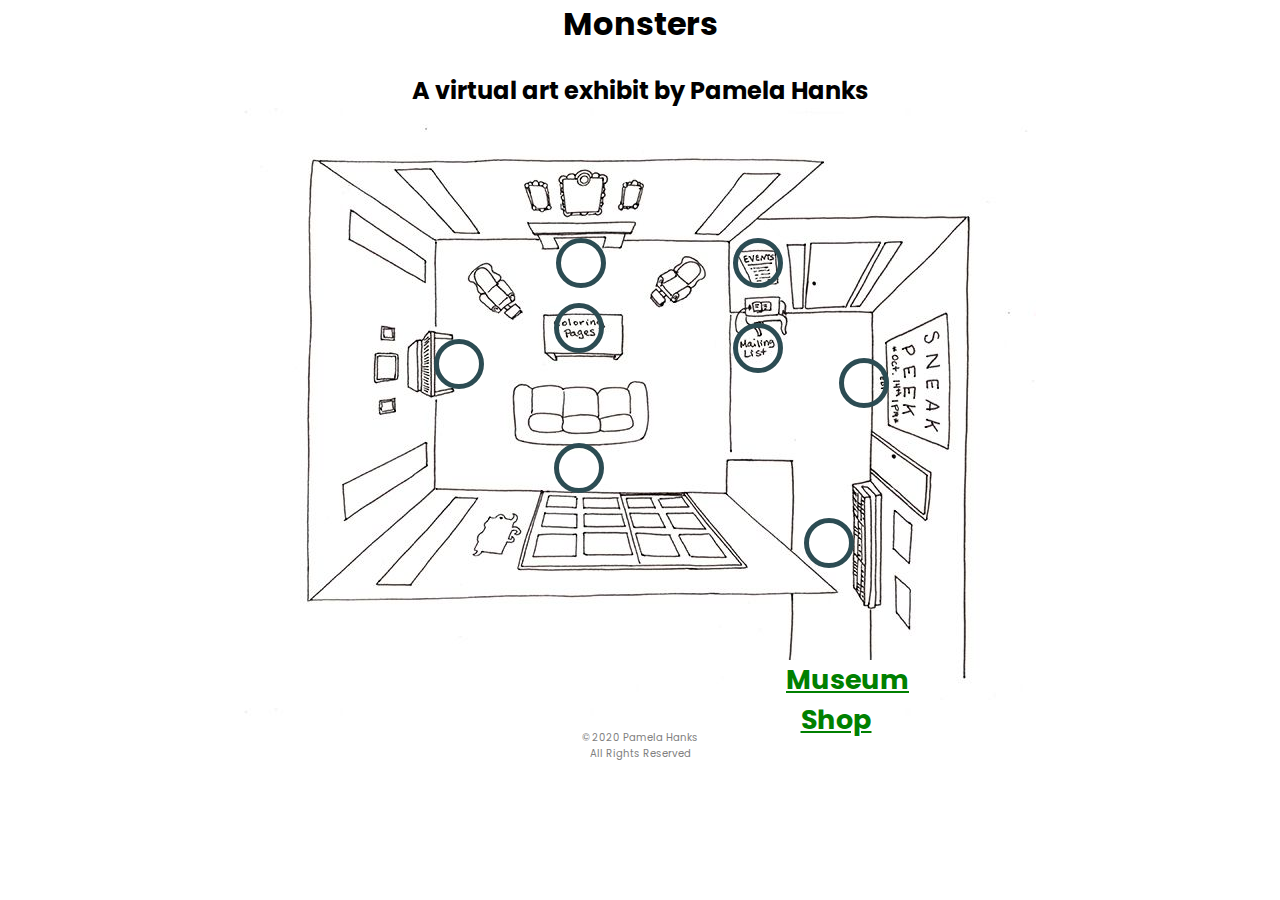
<file: index.html>
<html>
<head>
  <link rel = "stylesheet" type="text/css" href="main.css">
  <meta name="viewport" content="width=device-width, initial-scale=1.0, minimum-scale=1">
  <title> Monster's Gallery 2020 </title>
  <!-- Global site tag (gtag.js) - Google Analytics -->
  <script async src="https://www.googletagmanager.com/gtag/js?id=UA-1589568-3"></script>
  <script>
    window.dataLayer = window.dataLayer || [];
    function gtag(){dataLayer.push(arguments);}
    gtag('js', new Date());

    gtag('config', 'UA-1589568-3');
  </script>

</head>
  <body>
    <!-- Took this out to take down the Virtual Art Museum
    <h2 style="text-align:center; padding: 10px; margin: 0"> Welcome to Pamela Hanks' <br/>
      <h1 style="text-align:center; padding: 10px; margin-bottom:20px; margin-top:0">Virtual Art Exhibit:</h1> </h2> -->
    <!--<div class = "presenting vertical-slide">
      <h1>Monsters</h1>
    </div> -->
<!--
    <div class = "titlecard down-indicate"></div>
    <div class = "info">
      <h1>Save the Date a new Virtual Art Exhibit is coming!</h1>
      <p>The Exhibit opens at 11 am EDT on Tuesday October 6, 2020.
      You can join the facebook live event on my  <a href="https://www.facebook.com/pamela.hanks.31/">Facebook Page</a></p>
      <p>I'm busy filling the <a href="https://www.pamelahanks.com/shop">shop</a> with new products that will premiere on October 6, 2020.
      You'll be able to buy original paintings, prints, postcards and other fun stuff.</p>
      <p> While the exhibit is on, there will be give aways, sneak peaks, discounts in the museum store, and games. </p>
    </div> -->


<div class = "title"> <h1> Monsters </h1> <br/> <h2> A virtual art exhibit by Pamela Hanks </h2> </div>
<div class="gallery-outside-container">
    <div class="gallery-inside-container">
      <a href = "gal_books/index.html" class = "div"><div class = "floater" id = "books">
        Monster Experiments
      </div></a>
      <a href = "gal_couch/index.html" class = "div"><div class = "floater" id = "couch">
        Behind the Couch
      </div></a>
      <a href = "gal_piano/index.html" class = "div"><div class = "floater" id = "piano">
        Over the Piano
      </div></a>
      <a href = "gal_fireplace/index.html" class = "div"><div class = "floater" id = "fireplace">
        Above the Fireplace
      </div></a>
      <a href = "https://mailchi.mp/f19dcc5e510f/virtualartexhibit2020" target="_blank" class = "div"><div class = "floater" id = "email">
        Email List
      </div></a>
      <a href = "https://pamelahanks.com" class = "div"><div class = "floater" id = "events">
        Events
      </div></a>
      <a href = "https://www.pamelahanks.com/monsters-a-virtual-art-exhibit/sneak-peek
" class = "div"><div class = "floater" id = "sneak-peak">
        Sneak Peek - Coming October 14th, 1pm EDT
      </div></a>
      <a href = "col_page/index.html" class = "div"><div class = "floater" id = "col_page">
        Coloring Page
      </div></a>
      <div class = "shop"><a href="https://www.pamelahanks.com/shop">Museum <br/>Shop</a></div>
    </div>

</div>
      <footer>
        &copy; 2020 Pamela Hanks <br/> All Rights Reserved
      </footer>
  </body>
</html>
</file>
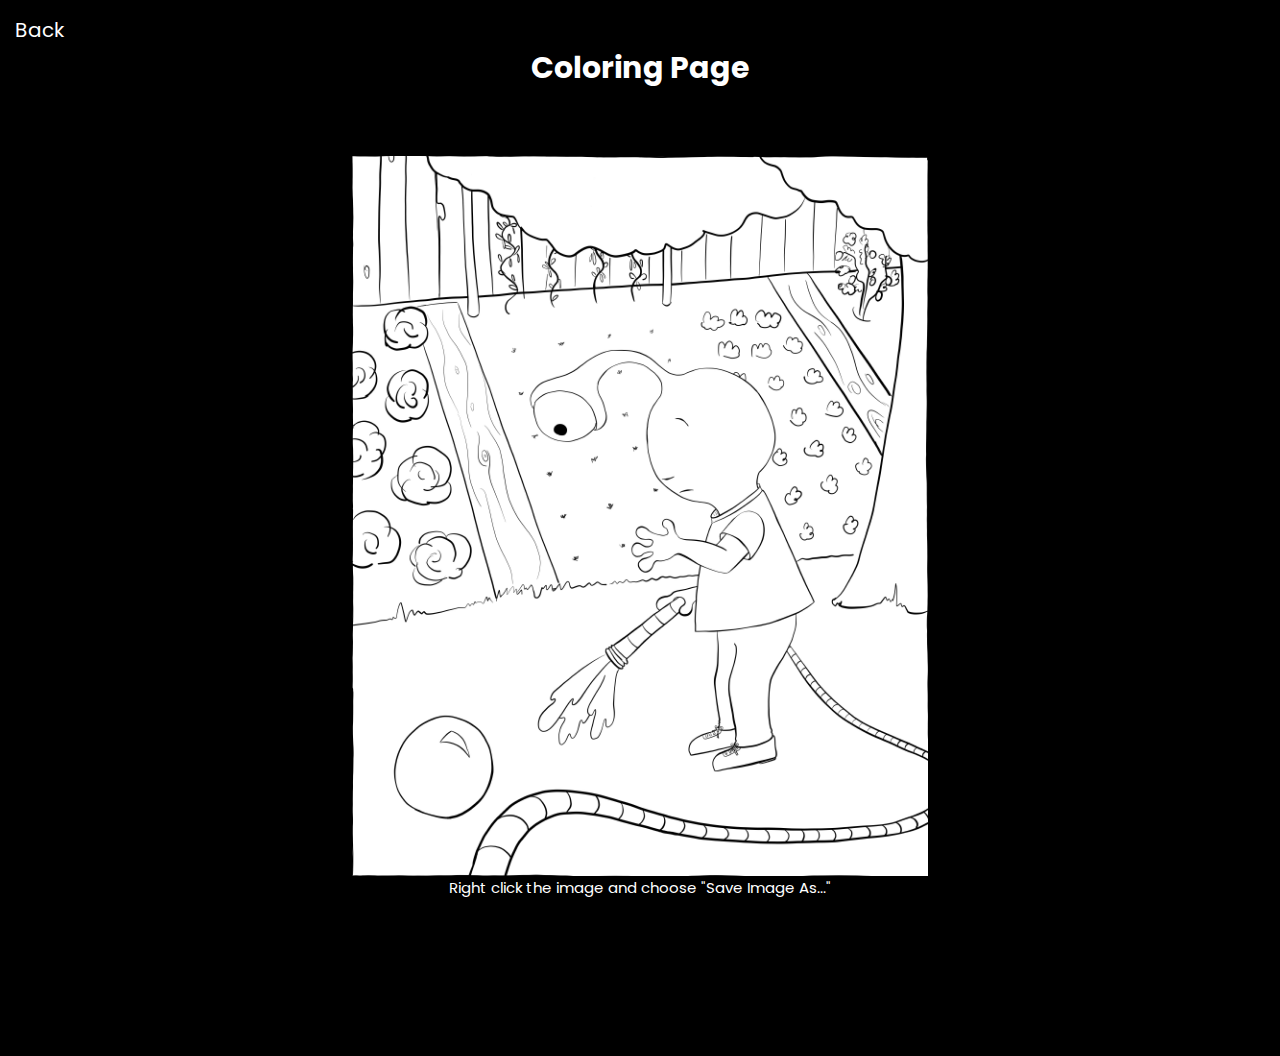
<file: col_page/index.html>
<head>
<script type="text/javascript" src="../js/jquery/jquery-1.11.0.min.js"></script>
<script type="text/javascript" src="../js/jquery/jquery-migrate-1.2.1.min.js"></script>
<script type="text/javascript" src="../js/slick-1.8.1/slick/slick.min.js"></script>
<script type="text/javascript" src="../js/slider.js"></script>
<link rel="stylesheet" type="text/css" href="../main.css">
<link rel="stylesheet" type="text/css" href="../js/slick-1.8.1/slick/slick.css">
<link rel="stylesheet" type="text/css" href="../js/slick-1.8.1/slick/slick-theme.css">
<meta name="viewport" content="width=device-width, initial-scale=1.0, minimum-scale=1">

<!-- Global site tag (gtag.js) - Google Analytics -->
<script async src="https://www.googletagmanager.com/gtag/js?id=UA-1589568-3"></script>
<script>
  window.dataLayer = window.dataLayer || [];
  function gtag(){dataLayer.push(arguments);}
  gtag('js', new Date());

  gtag('config', 'UA-1589568-3');
</script>
</head>
<body class = "slides">
  <div class = "header">
    <a href = "../index.html"><div class ="back"> Back </div></a>
    <h1> Coloring Page </h1>
  </div>
  <div class = "slides-container">
      <div class = "slide">
        <div class = "inner-slide">
          <div class = "art img-cont">
            <img src="Coloring Page.jpg">
          </div>
          <div class = "text">
            Right click the image and choose "Save Image As..."
          </div>
        </div>
      </div>
  </div>



</body>
</file>
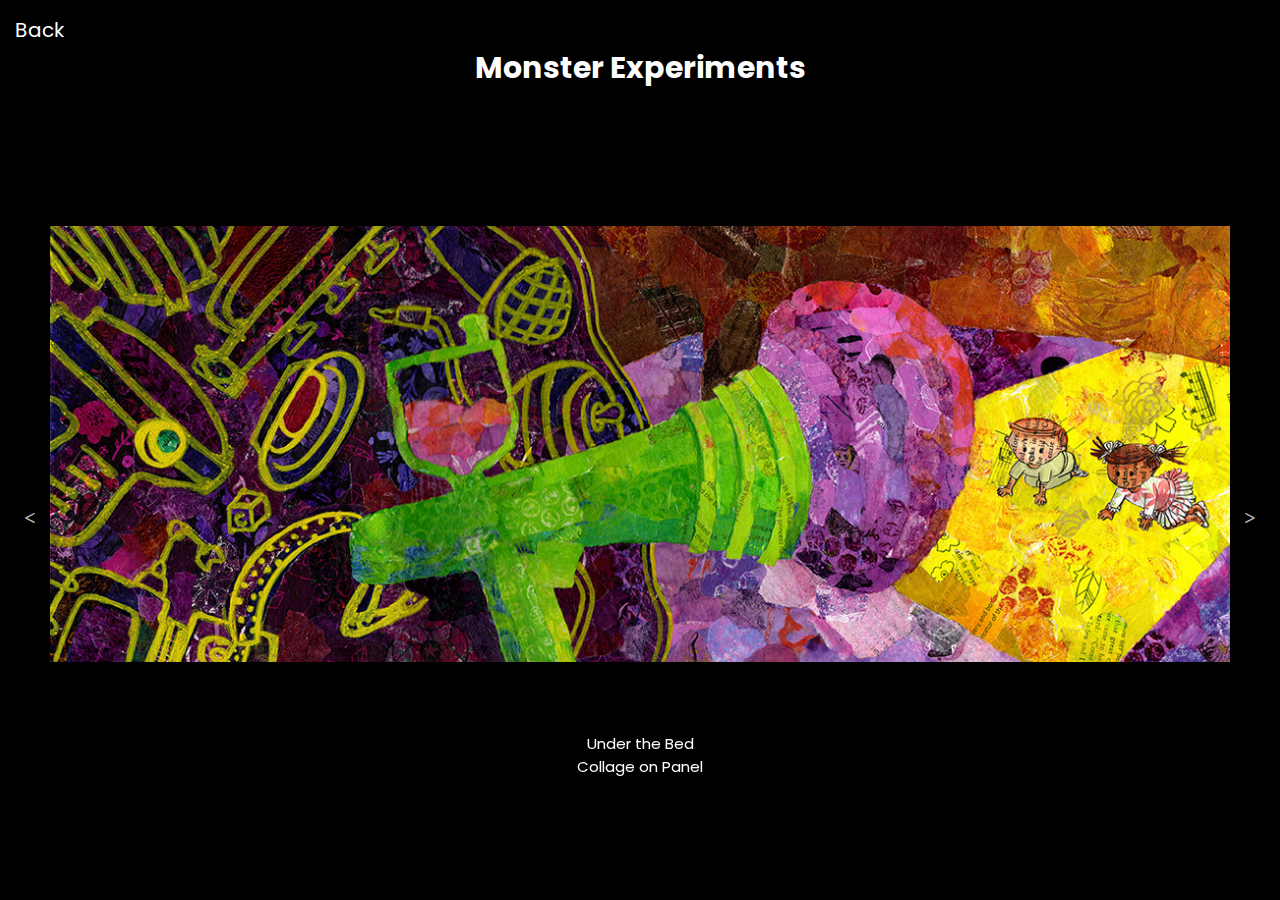
<file: gal_books/index.html>
<head>
<script type="text/javascript" src="../js/jquery/jquery-1.11.0.min.js"></script>
<script type="text/javascript" src="../js/jquery/jquery-migrate-1.2.1.min.js"></script>
<script type="text/javascript" src="../js/slick-1.8.1/slick/slick.min.js"></script>
<script type="text/javascript" src="../js/slider.js"></script>
<link rel="stylesheet" type="text/css" href="../main.css">
<link rel="stylesheet" type="text/css" href="../js/slick-1.8.1/slick/slick.css">
<link rel="stylesheet" type="text/css" href="../js/slick-1.8.1/slick/slick-theme.css">
<meta name="viewport" content="width=device-width, initial-scale=1.0, minimum-scale=1">

<!-- Global site tag (gtag.js) - Google Analytics -->
<script async src="https://www.googletagmanager.com/gtag/js?id=UA-1589568-3"></script>
<script>
  window.dataLayer = window.dataLayer || [];
  function gtag(){dataLayer.push(arguments);}
  gtag('js', new Date());

  gtag('config', 'UA-1589568-3');
</script>
</head>
<body class = "slides">
  <div class = "header">
    <a href = "../index.html"><div class ="back"> Back </div></a>
    <h1> Monster Experiments </h1>
  </div>
  <div class = "slides-container">
    <div class="gallery">
      <div class = "slide">
        <div class = "inner-slide">
          <div class = "art img-cont">
            <div class = "hold"></div>
            <img src="book shelf (1).jpg">
          </div>
          <div class = "text">
            Under the Bed<br/>
            Collage on Panel
          </div>
        </div>
      </div>
      <div class = "slide">
        <div class = "inner-slide">

          <div class = "art img-cont">
            <div class = "hold"></div>
            <img src="book shelf (2).jpg">
          </div>
          <div class = "text">
            Epic Battle<br/>
            Acrylic on Panel
          </div>
        </div>
      </div>
      <div class = "slide">
        <div class = "inner-slide">

          <div class = "art img-cont">
            <div class = "hold"></div>
            <img src="book shelf (3).jpg">
          </div>
          <div class = "text">
            Monster Body Study<br/>
            Watercolor, Water soluble wax crayons, acrylic on watercolor paper
          </div>
        </div>
      </div>
    </div>
  </div>



</body>
</file>
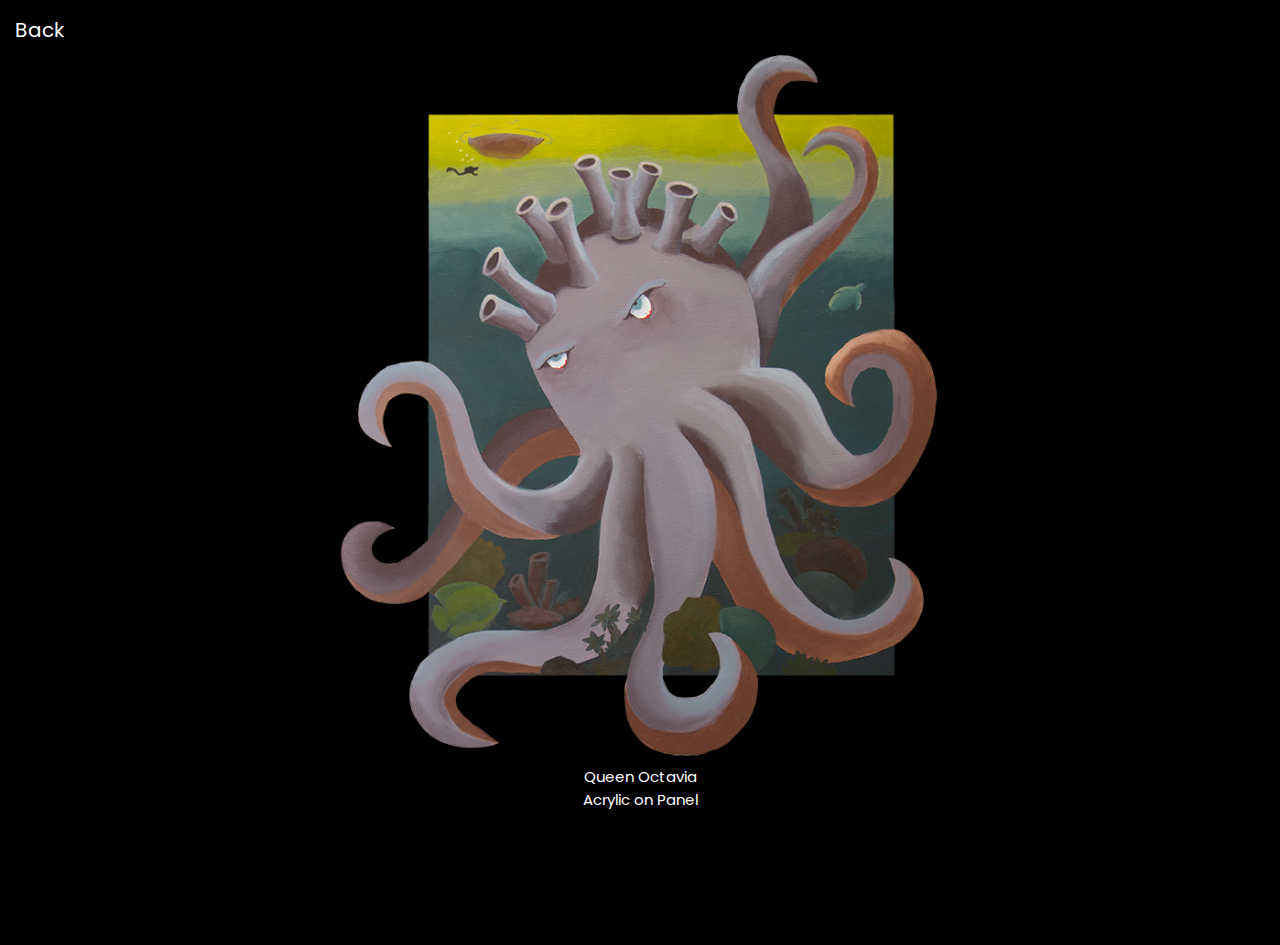
<file: gal_couch/index.html>
<head>
<script type="text/javascript" src="../js/jquery/jquery-1.11.0.min.js"></script>
<script type="text/javascript" src="../js/jquery/jquery-migrate-1.2.1.min.js"></script>
<script type="text/javascript" src="../js/slick-1.8.1/slick/slick.min.js"></script>
<script type="text/javascript" src="../js/slider.js"></script>
<link rel="stylesheet" type="text/css" href="../main.css">
<link rel="stylesheet" type="text/css" href="../js/slick-1.8.1/slick/slick.css">
<link rel="stylesheet" type="text/css" href="../js/slick-1.8.1/slick/slick-theme.css">
<meta name="viewport" content="width=device-width, initial-scale=1.0, minimum-scale=1">

<!-- Global site tag (gtag.js) - Google Analytics -->
<script async src="https://www.googletagmanager.com/gtag/js?id=UA-1589568-3"></script>
<script>
  window.dataLayer = window.dataLayer || [];
  function gtag(){dataLayer.push(arguments);}
  gtag('js', new Date());

  gtag('config', 'UA-1589568-3');
</script>
</head>
<body class = "slides">
  <div class = "header">
    <a href = "../index.html"><div class ="back"> Back </div></a>
  </div>
  <div class = "slides-container">
      <div class = "slide">
        <div class = "inner-slide">
          <div class = "art img-cont">
            <div class = "hold"></div>
            <img src="couch.png">
          </div>
          <div class = "text">
            Queen Octavia<br/>
            Acrylic on Panel
          </div>
        </div>
      </div>
  </div>



</body>
</file>
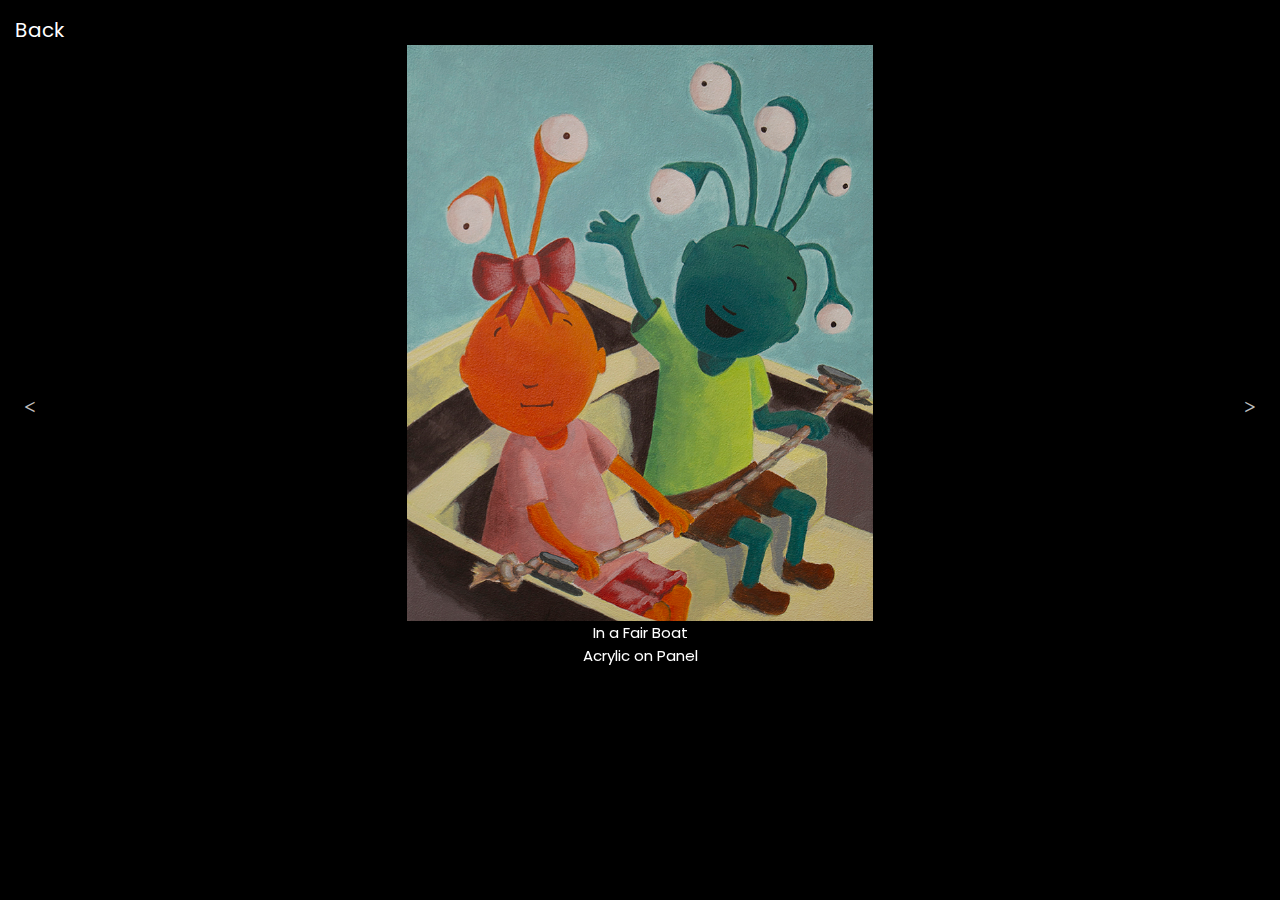
<file: gal_piano/index.html>
<head>
<script type="text/javascript" src="../js/jquery/jquery-1.11.0.min.js"></script>
<script type="text/javascript" src="../js/jquery/jquery-migrate-1.2.1.min.js"></script>
<script type="text/javascript" src="../js/slick-1.8.1/slick/slick.min.js"></script>
<script type="text/javascript" src="../js/slider.js"></script>
<link rel="stylesheet" type="text/css" href="../main.css">
<link rel="stylesheet" type="text/css" href="../js/slick-1.8.1/slick/slick.css">
<link rel="stylesheet" type="text/css" href="../js/slick-1.8.1/slick/slick-theme.css">
<meta name="viewport" content="width=device-width, initial-scale=1.0, minimum-scale=1">

<!-- Global site tag (gtag.js) - Google Analytics -->
<script async src="https://www.googletagmanager.com/gtag/js?id=UA-1589568-3"></script>
<script>
  window.dataLayer = window.dataLayer || [];
  function gtag(){dataLayer.push(arguments);}
  gtag('js', new Date());

  gtag('config', 'UA-1589568-3');
</script>
</head>
<body class = "slides">
  <div class = "header">
    <a href = "../index.html"><div class ="back"> Back </div></a>
  </div>
  <div class = "slides-container">
    <div class="gallery">
      <div class = "slide">
        <div class = "inner-slide">
          <div class = "art img-cont">
            <div class = "hold"></div>
            <img src="piano (1).jpg">
          </div>
          <div class = "text">
            In a Fair Boat<br/>
            Acrylic on Panel
          </div>
        </div>
      </div>
      <div class = "slide">
        <div class = "inner-slide">

          <div class = "art img-cont">
            <div class = "hold"></div>
            <img src="piano (3).jpg">
          </div>
          <div class = "text">
            Grow Old Along With Me<br/>
            Acrylic on Panel
          </div>
        </div>
      </div>
      <div class = "slide">
        <div class = "inner-slide">

          <div class = "art img-cont">
            <div class = "hold"></div>
            <img src="piano (2).jpg">
          </div>
          <div class = "text">
            Up a Tree<br/>
            Acrylic on Panel
          </div>
        </div>
      </div>

    </div>
  </div>



</body>
</file>
<file: main.css>
@font-face {
  font-family: BlackChancery;
  src: url(fonts/BLKCHCRY.TTF);
}
@font-face {
  font-family: Poppins;
  src: url(fonts/Poppins-Regular.ttf);
}
@font-face {
  font-family: Poppins;
  src: url(fonts/Poppins-Bold.ttf);
  font-weight: bold;
}
@keyframes bounce {
  0%, 20%, 50%, 80%, 100% {
    transform: translateY(0);
  }
  40% {
    transform: translateY(-30px);
  }
  60% {
    transform: translateY(-15px);
  }
}
html, body {
  text-size-adjust: none;
  -webkit-text-size-adjust: none;
  -moz-text-size-adjust: none;
  -ms-text-size-adjust: none;
}

.title {
  text-align: center;
  width: 100%;
}
.title h2, .title h1 {
  margin: 0;
}

.titlecard {
  max-width: 100%;
  height: 0;
  background-repeat: no-repeat;
  background-image: url("MonstersAnnouncementMobile.jpg");
  background-size: 100%;
  padding-top: 177.9%;
}
@media only screen and (min-width: 768px) {
  .titlecard {
    background-image: url("MonstersAnnouncement.jpg");
    background-size: 100%;
    padding-top: 76.93%;
    text-align: center;
    margin-left: 50px;
    margin-right: 50px;
  }
}

.info {
  margin: 20px;
  /* Medium devices (landscape tablets, 768px and up) */
}
.info h3 h2 h3 {
  text-align: center;
}
@media only screen and (min-width: 768px) {
  .info {
    margin-left: 200px;
    margin-right: 200px;
  }
}

footer {
  text-align: center;
  font-size: 10px;
  color: gray;
  padding: 10px;
  display: block;
}

.gallery-outside-container {
  width: 100%;
  margin: 0;
  padding: 0;
}
@media only screen and (min-width: 768px) {
  .gallery-outside-container {
    width: 792px;
    height: 612px;
    margin: 0 auto;
  }
}

.gallery-inside-container {
  width: 100%;
  margin: 0;
  padding: 0;
}
@media only screen and (min-width: 768px) {
  .gallery-inside-container {
    width: 100%;
    margin: 0 auto;
    height: 612px;
    display: block;
    position: relative;
    background-image: url("room.jpg");
  }
}

a.div {
  text-decoration: none !important;
}

a {
  color: #bfedbb;
}
a:visited {
  color: #8be384;
}

.shop {
  position: relative;
  text-align: center;
  width: 100%;
  background-color: white;
}
.shop a {
  color: green;
  font-weight: bold;
  font-size: 27px;
}
@media only screen and (min-width: 768px) {
  .shop {
    position: absolute;
    right: 150px;
    bottom: -20px;
    width: 100px;
  }
}

.floater {
  text-align: center;
  background-color: #2c4c53;
  margin: 10px 0px;
  width: 100%;
  padding-top: 30px;
  padding-bottom: 30px;
  color: white;
  font-style: normal;
  /* Medium devices (landscape tablets, 768px and up) */
}
@media only screen and (min-width: 768px) {
  .floater {
    background-color: rgba(0, 0, 0, 0);
    position: absolute;
    height: 30px;
    width: 30px;
    text-align: center;
    padding: 5px;
    border: 5px solid #2c4c53;
    border-radius: 100%;
    transition: all 0.25s ease-in-out;
    color: rgba(0, 0, 0, 0);
  }
  .floater:hover {
    transform: scale(1.1);
  }
  .floater#fireplace {
    top: 120px;
    left: 312px;
  }
  .floater#sneak-peak {
    top: 240px;
    left: 595px;
  }
  .floater#books {
    top: 400px;
    left: 560px;
  }
  .floater#couch {
    top: 325px;
    left: 310px;
  }
  .floater#col_page {
    top: 185px;
    left: 310px;
  }
  .floater#piano {
    top: 221px;
    left: 190px;
  }
  .floater#email {
    top: 205px;
    left: 489px;
  }
  .floater#events {
    top: 120px;
    left: 489px;
  }
  .floater#video {
    top: 220px;
    left: 300px;
  }
}

body {
  margin: 0;
  padding: 0;
  font-family: Poppins;
}
body.slides {
  background-color: black;
  color: white;
}

.body {
  width: 792px;
  height: 612px;
  margin: 0 auto;
  position: relative;
}

.slides-container {
  height: auto;
  padding-top: 45px;
}

.gallery {
  margin: 0 50px;
  display: inline;
  height: 80%;
}

.header {
  text-align: center;
}
.header h1 {
  font-size: 30px;
  padding-top: 45px;
}
.header .back {
  text-align: left;
  position: absolute;
  left: 15px;
  top: 15px;
  color: white;
  font-style: normal;
  text-decoration: none;
  font-size: 20px;
}
.header .back:visited {
  color: white;
}
.header .back:hover {
  color: white;
  transform: scale(1.25);
  transition: all 0.25s ease-in-out;
}
.header .back:active {
  color: white;
}

.img-cont {
  position: relative;
}
.img-cont img {
  max-height: 100%;
  max-width: 100%;
  width: auto;
  height: auto;
  position: absolute;
  top: 0;
  bottom: 0;
  left: 0;
  right: 0;
  margin: auto;
}
.img-cont .hold {
  position: absolute;
  top: 0;
  left: 0;
}
.img-cont .hold.sold {
  width: 10px;
  height: 10px;
  background-color: red;
  border-radius: 10px;
}

.slide {
  height: 100%;
  width: 100%;
}
.slide .inner-slide {
  height: 100%;
  width: 100%;
}
.slide .inner-slide .art {
  height: 80%;
  width: 100%;
}
.slide .inner-slide .text {
  height: 15%;
  color: white;
  font-size: 15px;
  width: 100%;
  text-align: center;
  display: inline-block;
  margin: 0 auto;
}

.slick-prev {
  left: -30px !important;
}
.slick-prev:before {
  content: "<" !important;
  height: 100%;
  font-weight: bold;
}

.slick-next {
  right: -30px !important;
}
.slick-next:before {
  content: ">" !important;
  height: 100%;
  font-weight: bold;
}

/*# sourceMappingURL=main.css.map */
</file>
